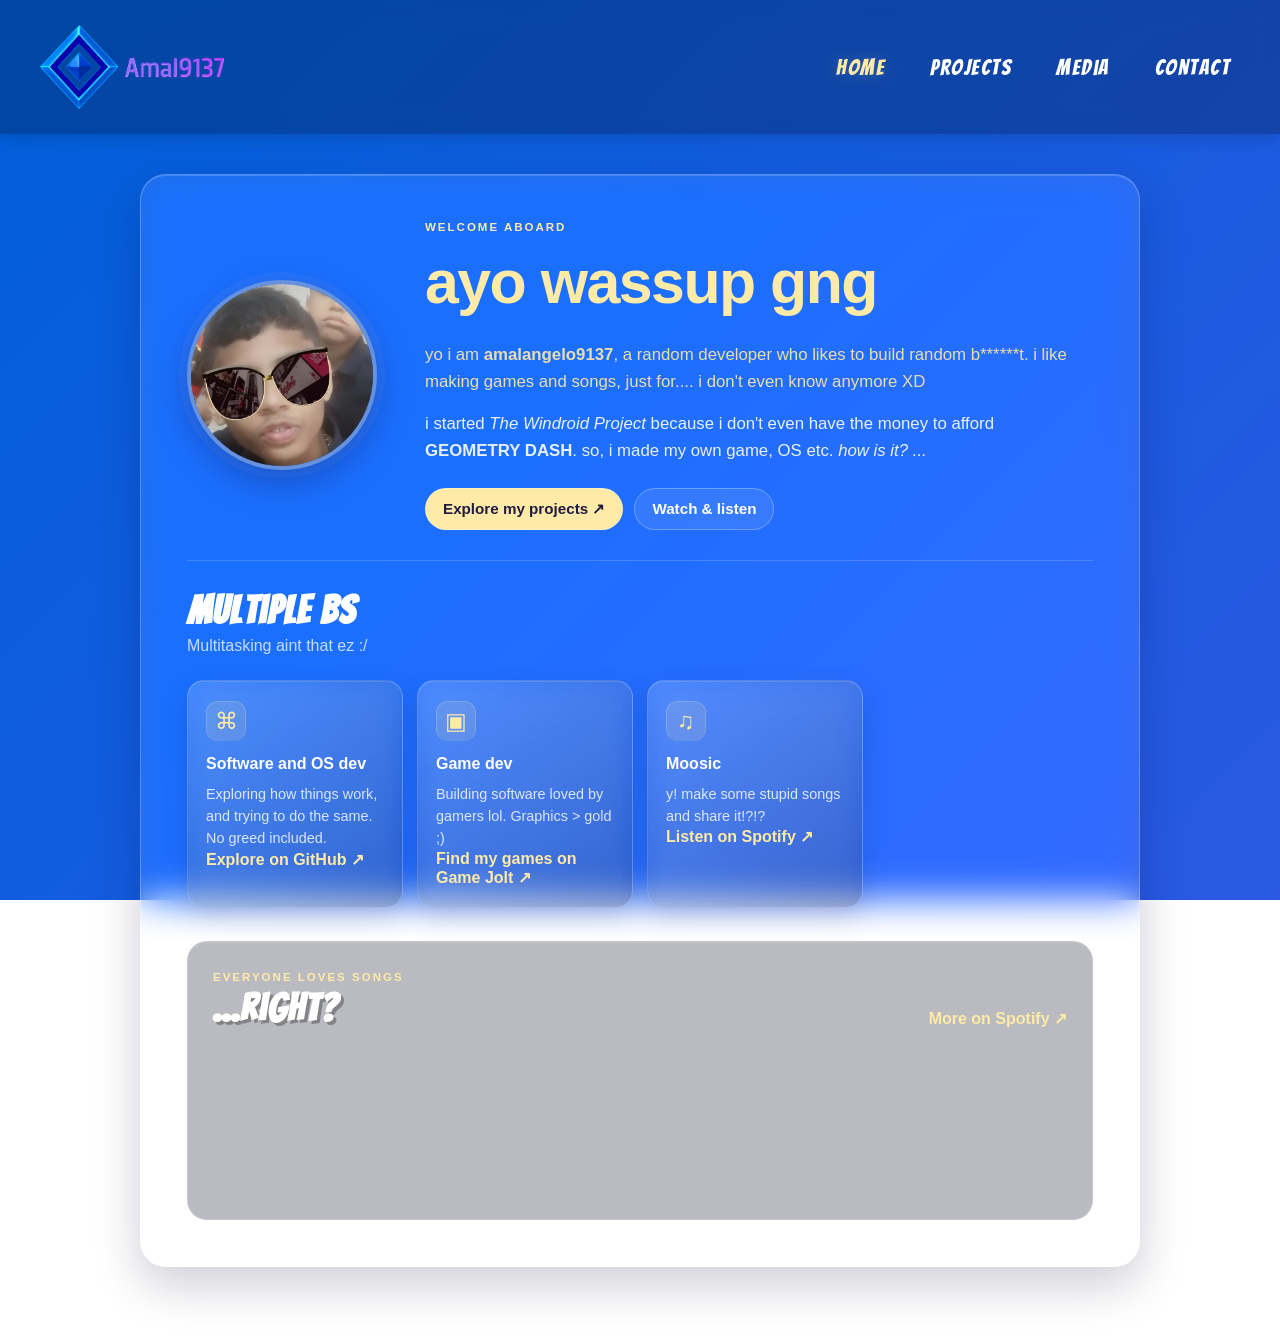
<file: index.html>
<!DOCTYPE html>
<html lang="en">
<head>
    <meta charset="UTF-8">
    <meta name="viewport" content="width=device-width, initial-scale=1.0">
    <title>Amal9137 The Multitasker</title>
    <meta name="description" content="Explore Amal9137's games, software, operating-system projects, simulations, music and creative experiments.">
    <meta name="author" content="Amal9137">
    <meta name="robots" content="index, follow">
    <link rel="canonical" href="https://amalangelo9137.github.io/">

    <meta property="og:type" content="website">
    <meta property="og:site_name" content="Amal9137">
    <meta property="og:title" content="Amal9137 | Game Developer & Creator">
    <meta property="og:description" content="Explore Amal9137's games, software, operating-system projects, simulations, music and creative experiments.">
    <meta property="og:url" content="https://amalangelo9137.github.io/">
    <meta property="og:image" content="https://amalangelo9137.github.io/images/logo.png">
    <meta name="twitter:card" content="summary_large_image">
    <meta name="theme-color" content="#171923">
    <script type="application/ld+json" id="page-structured-data">
    {
      "@context": "https://schema.org",
      "@type": "WebSite",
      "name": "Amal9137",
      "url": "https://amalangelo9137.github.io/",
      "description": "Games, software, operating-system projects, simulations and music by Amal9137.",
      "publisher": { "@type": "Person", "name": "Amal9137" }
    }
    </script>

    <link rel="icon" type="image/png" href="images/favicon.png">

    <link rel="preconnect" href="https://fonts.googleapis.com">
    <link rel="preconnect" href="https://fonts.gstatic.com" crossorigin>
    <link href="https://fonts.googleapis.com/css2?family=Bangers&display=swap" rel="stylesheet">

    <link id="main-theme" rel="stylesheet" href="style.css?v=20261115">
</head>
<body>

    <header class="toolbar">
        <a class="logo" href="index.html" data-view="home-view" aria-label="Amal9137 home">
            <img class="logo-image" src="images/logo.png" alt="">
        </a>

        <button class="hamburger" type="button" aria-label="Open navigation" aria-controls="primary-navigation" aria-expanded="false" onclick="toggleMenu()">
            <span></span>
            <span></span>
            <span></span>
        </button>

        <nav id="primary-navigation" aria-label="Primary navigation">
            <ul id="nav-links" class="nav-links">
                <li><button type="button" data-view="home-view" aria-current="page">Home</button></li>
                <li><button type="button" data-view="projects-view">Projects</button></li>
                <li><button type="button" data-view="media-view">Media</button></li>
                <li><button type="button" data-view="contact-view">Contact</button></li>
            </ul>
        </nav>    </header>

    <main id="main-content">
    <section id="home-view" class="view active" aria-label="Home" tabindex="-1">
        <div class="home-intro-panel glass-panel blur-light">
            <div class="about-container home-about-container">
                <div class="profile-img-wrapper">
                    <img src="images/pfp.jpg" alt="Profile portrait" class="profile-img" onerror="this.style.display='none'; document.getElementById('svg-profile-fallback-home').style.display='block';">
                    <svg id="svg-profile-fallback-home" style="display:none;" viewBox="0 0 200 200" aria-hidden="true">
                        <rect width="100%" height="100%" fill="#2ed573" opacity="0.15" />
                        <circle cx="100" cy="80" r="40" fill="#ffeaa7" />
                        <path d="M40,160 C40,120 70,110 100,110 C130,110 160,120 160,160 Z" fill="#ff7f50" />
                    </svg>
                </div>
                <div class="about-text home-about-text">
                    <span class="home-eyebrow">WELCOME ABOARD</span>
                    <h1><span>ayo wassup gng</span></h1>
                    <p class="lead-bio">yo i am <strong>amalangelo9137</strong>, a random developer who likes to build random b******t. i like making games and songs, just for.... i don't even know anymore XD</p>
                    <p>i started <i>The Windroid Project</i> because i don't even have the money to afford <b>GEOMETRY DASH</b>. so, i made my own game, OS etc. <i>how is it? ...</i></p>
                    <div class="home-quick-links">
                        <button type="button" data-view="projects-view">Explore my projects <span aria-hidden="true">↗</span></button>
                        <button class="secondary" type="button" data-view="media-view">Watch & listen</button>
                    </div>
                </div>
            </div>
            <section class="creator-aspects" aria-label="Things I create">
                <h3>Multiple BS</h3>
                <p class="contact-subtitle">Multitasking aint that ez :/</p>
                <div class="aspect-grid">
                    <a class="aspect-card aspect-link" style="text-decoration:none!important;color:inherit" href="https://github.com/amalangelo9137" target="_blank" rel="noopener noreferrer"><span class="aspect-symbol">⌘</span><h4>Software and OS dev</h4><p>Exploring how things work, and trying to do the same. No greed included.</p><span class="aspect-link-action">Explore on GitHub ↗</span></a>
                    <a class="aspect-card aspect-link" style="text-decoration:none!important;color:inherit" href="https://gamejolt.com/@amalangelo9137" target="_blank" rel="noopener noreferrer"><span class="aspect-symbol">▣</span><h4>Game dev</h4><p>Building software loved by gamers lol. Graphics > gold ;)</p><span class="aspect-link-action">Find my games on Game Jolt ↗</span></a>
                    <a class="aspect-card aspect-link" style="text-decoration:none!important;color:inherit" href="https://open.spotify.com/artist/64CsCiwgSoYf1HO6fRBJeM" target="_blank" rel="noopener noreferrer"><span class="aspect-symbol">♫</span><h4>Moosic</h4><p>y! make some stupid songs and share it!?!?</p><span class="aspect-link-action">Listen on Spotify ↗</span></a>
                </div>
            </section>
            <section class="home-spotify">
                <div class="home-spotify-heading">
                    <div><span class="media-kicker">EVERYONE LOVES SONGS</span><h2>...right?</h2></div>
                    <a href="https://open.spotify.com/artist/64CsCiwgSoYf1HO6fRBJeM" target="_blank" rel="noopener noreferrer">More on Spotify ↗</a>
                </div>
                <iframe title="Amal9137 on Spotify" src="https://open.spotify.com/embed/track/7jRztkNqmz4hzNQbn302cY?utm_source=generator&theme=0" width="100%" height="152" frameborder="0" allow="autoplay; clipboard-write; encrypted-media; fullscreen; picture-in-picture" loading="lazy"></iframe>
            </section>
        </div>
    </section>

    <section id="projects-view" class="view" aria-label="Projects" tabindex="-1">
        <div class="glass-panel blur-light projects-shell">
            <header class="projects-header">
                <span class="home-eyebrow">THE THINGS I'M BUILDING</span>
                <h1>My <span>Projects</span><i>.</i></h1>
                <p>You wanna see what I cooked? Click on the following. It's not a waste of time. I guarantee :)</p>
            </header>

            <section class="projects-section" aria-label="Featured projects">
                <div class="projects-section-heading">
                    <div><span class="media-kicker">FEATURED</span><h2>ts frying me, ongoing</h2></div>
                    <span id="projects-count" class="projects-count">0 projects</span>
                </div>

                <div id="projects-grid" class="grid-layout projects-grid" aria-live="polite"></div>
            </section>
        </div>
    </section>

    <section id="media-view" class="view" aria-label="Media" tabindex="-1">
        <div class="glass-panel blur-light">
            <h2>How my songs sound like</h2>
            <p class="subtitle-text">A dose of songs™</p>
            <section class="media-feature">
                <div class="media-heading"><span class="media-kicker">ON YOUTUBE</span><h3>Videos and visualizers</h3></div>
                <div class="media-grid">
                    <article class="media-card">
                        <div class="media-frame"><iframe src="https://www.youtube-nocookie.com/embed/-HWjx5LjlWY" title="Bionic Beaver III" loading="lazy" allow="accelerometer; autoplay; clipboard-write; encrypted-media; gyroscope; picture-in-picture; web-share" allowfullscreen></iframe></div>
                        <h4>Bionic Beaver III</h4><p>Official visualizer</p>
                    </article>
                    <article class="media-card">
                        <div class="media-frame"><iframe src="https://www.youtube-nocookie.com/embed/IQdWEEYdnag" title="Castor canadensis" loading="lazy" allow="accelerometer; autoplay; clipboard-write; encrypted-media; gyroscope; picture-in-picture; web-share" allowfullscreen></iframe></div>
                        <h4>Castor canadensis</h4><p>Official music video</p>
                    </article>
                </div>
                <p class="media-more"><a href="https://www.youtube.com/@amalangelo9137" target="_blank" rel="noopener noreferrer">Explore my OAC ↗</a></p>
            </section>
            <section class="media-feature">
                <div class="media-heading"><span class="media-kicker">ON SPOTIFY</span><h3>Listen better...?</h3></div>
                <div class="spotify-feature">
                    <iframe title="Castor canadensis on Spotify" src="https://open.spotify.com/embed/track/7jRztkNqmz4hzNQbn302cY?theme=0" width="100%" height="352" frameborder="0" allow="autoplay; clipboard-write; encrypted-media; fullscreen; picture-in-picture" loading="lazy"></iframe>
                    <div class="spotify-copy"><h4>Amal9137</h4><p>Original tracks and releases. Find more on the artist profile.</p><a href="https://open.spotify.com/artist/64CsCiwgSoYf1HO6fRBJeM" target="_blank" rel="noopener noreferrer">Open Spotify profile ↗</a></div>
                </div>
            </section>
        </div>
    </section>

    <section id="contact-view" class="view" aria-label="Contact" tabindex="-1">
        <section class="contact-page glass-panel blur-light">
            <header class="contact-page-header">
                <span class="home-eyebrow">U WANNA ASK SMTH?</span>
                <h1>Here ya go :D<span>.</span></h1>
                <p>Got a question about a project, want to collaborate, or just want to say hi? These are the places you can find me.</p>
            </header>
            <div class="contact-page-grid">
                <a class="contact-page-card contact-primary" href="https://instagram.com/amalangelo9137" target="_blank" rel="noopener noreferrer">
                    <span class="contact-card-kicker">DIRECT MESSAGES</span><span class="contact-page-icon">◎</span>
                    <h2>Instagram</h2><p>Probably the simplest place to send me a DM, unless I get verified ig</p><span class="contact-card-action">DM on Instagram ↗</span>
                </a>
                <a class="contact-page-card" href="https://discord.gg/GzhdfRa2BJ" target="_blank" rel="noopener noreferrer">
                    <span class="contact-card-kicker">COMMUNITY</span><span class="contact-page-icon">◈</span>
                    <h2>Discord</h2><p>Join the community server and reach out there :D</p><span class="contact-card-action">Join Discord community ↗</span>
                </a>
            </div>
            <div class="contact-alternative">
                <span class="contact-card-kicker">ALTERNATE CONTACT (OFFICIAL)</span>
                <a href="mailto:amalangelo9137@outlook.com">Email me at amalangelo9137@outlook.com ↗</a>
            </div>
        </section>
    </section>

    <section id="windroid-view" class="view" aria-label="Windroid" tabindex="-1">
        <div class="glass-panel blur-heavy">
            <button class="back-btn" type="button" data-view="projects-view">⬅ Back to Projects</button>
            <h2>The Windroid Project</h2>
            <p class="subtitle-text">Welcome to the Windroid eXPerience! Select a sub-project here.</p>
            <div id="windroid-subprojects-grid" class="grid-layout" aria-live="polite"></div>
        </div>
    </section>

    <section id="part-view" class="view" aria-label="Project part" tabindex="-1">
        <div class="glass-panel blur-light part-page-shell">
            <button class="back-btn" type="button" data-view="windroid-view">⬅ Back to The Windroid Project</button>
            <header class="part-page-header">
                <h1 id="part-title">Project part</h1>
                <p id="part-subtitle" class="subtitle-text"></p>
            </header>
            <div id="part-content" class="part-content"></div>
            <div id="part-actions" class="part-actions"></div>
        </div>
    </section>
    </main>

        <div id="project-overlay" class="overlay-modal" role="presentation" aria-hidden="true" inert onclick="closeOverlayOnOutsideClick(event)">
            <div class="overlay-panel blur-heavy" role="dialog" aria-modal="true" aria-labelledby="overlay-title" aria-describedby="overlay-desc" tabindex="-1">
                <button class="overlay-close-btn" type="button" aria-label="Close project details" onclick="closeOverlay()">✕</button>
                <div class="overlay-header">
                    <h2 id="overlay-title" tabindex="-1">Project Name</h2>
                    <p id="overlay-subtitle" class="overlay-subtitle"></p>
                </div>
                <div class="overlay-body">
                    <p id="overlay-desc"></p>
                    <div class="overlay-subprojects-section">
                        <h3 id="overlay-items-heading">Parts</h3>
                        <div id="overlay-parts-grid" class="overlay-grid"></div>
                    </div>
                </div>
            </div>
        </div>


    <script src="data.js?v=20261115"></script>
    <script src="script.js?v=20261115"></script>

</body>
</html>
</file>
<file: style.css>
/* Reset default browser styles */
* {
    margin: 0;
    padding: 0;
    box-sizing: border-box;
}

/* Global modal state constraint */
body.modal-open {
    overflow: hidden !important;
}

/* Live Color-Shifting Gradient Background */
body {
    background: linear-gradient(135deg, #005FDB, #A946FC);
    background-size: 400% 400%;
    animation: gradientBG 18s ease infinite;
    /* Fix the background so it doesn't move when scrolling */
    background-attachment: fixed;
    min-height: 100vh;
    color: #ffffff;
    display: flex;
    flex-direction: column;
    font-family: 'Segoe UI', Tahoma, Geneva, Verdana, sans-serif;
    overflow-x: hidden;
}

/* Smooth background shift animation */
@keyframes gradientBG {
    0% {
        background-position: 0% 50%;
    }

    50% {
        background-position: 100% 50%;
    }

    100% {
        background-position: 0% 50%;
    }
}

/* Toolbar / Navigation Bar */
.toolbar {
    background-color: rgba(0, 0, 0, 0.25);
    backdrop-filter: blur(12px);
    -webkit-backdrop-filter: blur(12px);
    display: flex;
    justify-content: space-between;
    align-items: center;
    padding: 15px 40px;
    box-shadow: 0 4px 15px rgba(0, 0, 0, 0.15);
    position: sticky;
    top: 0;
    z-index: 100;
}

/* Logo System - Prevents Animation Clipping */
.logo {
    cursor: pointer;
    display: flex;
    align-items: center;
    transition: transform 0.2s cubic-bezier(0.175, 0.885, 0.32, 1.275);
    overflow: visible;
}

    .logo:hover {
        transform: scale(1.08);
    }

    .logo img {
        display: block;
        object-fit: contain;
    }

#logo-text {
    font-family: 'Bangers', cursive;
    font-size: 28px;
    letter-spacing: 2px;
    text-shadow: 2px 2px 0px rgba(0, 0, 0, 0.2);
}

/* Clean Desktop Link Elements (No Weird Box Shapes) */
.nav-links {
    display: flex;
    list-style: none;
    gap: 25px;
}

    .nav-links button {
        background: none !important;
        border: none !important;
        box-shadow: none !important;
        backdrop-filter: none !important;
        -webkit-backdrop-filter: none !important;
        font-family: 'Bangers', cursive;
        color: #ffffff;
        font-size: 22px;
        letter-spacing: 1.5px;
        cursor: pointer;
        padding: 5px 10px;
        transition: color 0.2s ease, transform 0.2s ease;
    }

        .nav-links button:hover {
            color: #ffeaa7;
            transform: translateY(-2px);
        }

/* View Management (Hides sections not currently active) */
.view {
    display: none;
    flex: 1;
    flex-direction: column;
    align-items: center;
    padding: 40px 20px;
    animation: fadeIn 0.4s ease-out;
}

    .view.active {
        display: flex;
    }

@keyframes fadeIn {
    from {
        opacity: 0;
        transform: translateY(15px);
    }

    to {
        opacity: 1;
        transform: translateY(0);
    }
}

/* Home Content */
.home-content {
    display: flex;
    flex-direction: column;
    align-items: center;
    justify-content: center;
    flex: 1;
    max-width: 800px;
    margin: 0 auto;
    text-align: center;
    padding: 20px;
}

/* WebP Animation Container */
.home-video-wrapper {
    width: 100%;
    max-width: 600px;
    height: auto;
    margin-bottom: 20px;
    display: flex;
    justify-content: center;
    align-items: center;
}

.home-video {
    width: 100%;
    height: auto;
    max-height: 380px;
    display: block;
    outline: none;
}

/* Style for fallback animated Hello World text */
.home-fallback-h1 {
    font-family: 'Bangers', cursive;
    font-size: 5.5rem;
    letter-spacing: 4px;
    margin-bottom: 20px;
    text-shadow: 4px 4px 0px rgba(0, 0, 0, 0.25);
    line-height: 1;
    animation: bounceIn 1.2s cubic-bezier(0.175, 0.885, 0.32, 1.275);
}

@keyframes bounceIn {
    0% {
        transform: scale(0.3);
        opacity: 0;
    }

    50% {
        transform: scale(1.05);
        opacity: 0.8;
    }

    70% {
        transform: scale(0.9);
        opacity: 0.9;
    }

    100% {
        transform: scale(1);
        opacity: 1;
    }
}

.home-content p {
    font-size: 1.4rem;
    opacity: 0.95;
    line-height: 1.7;
    background: rgba(0, 0, 0, 0.2);
    padding: 25px;
    border-radius: 16px;
    border: 1px solid rgba(255, 255, 255, 0.1);
    backdrop-filter: blur(10px);
    box-shadow: 0 10px 30px rgba(0, 0, 0, 0.1);
}

/* Glassmorphism Containers for the Blurred effect */
.glass-panel {
    width: 100%;
    max-width: 1000px;
    background: rgba(255, 255, 255, 0.1);
    border: 1px solid rgba(255, 255, 255, 0.25);
    border-radius: 24px;
    padding: 40px;
    box-shadow: 0 12px 40px rgba(0, 0, 0, 0.2);
    margin-bottom: 40px;
}

.blur-light {
    backdrop-filter: blur(8px);
    -webkit-backdrop-filter: blur(8px);
}

.blur-heavy {
    backdrop-filter: blur(30px);
    -webkit-backdrop-filter: blur(30px);
    background: rgba(0, 0, 0, 0.35);
    border: 1px solid rgba(255, 255, 255, 0.15);
}

.glass-panel h2 {
    font-family: 'Bangers', cursive;
    font-size: 3.8rem;
    letter-spacing: 2px;
    margin-bottom: 5px;
    text-shadow: 3px 3px 0px rgba(0, 0, 0, 0.3);
}

.subtitle-text {
    margin-bottom: 30px;
    font-size: 1.1rem;
    border-bottom: 2px dashed rgba(255, 255, 255, 0.15);
    padding-bottom: 15px;
    opacity: 0.85;
}

/* Grid Layout Group Type Beat */
.grid-layout {
    display: grid;
    grid-template-columns: repeat(auto-fill, minmax(280px, 1fr));
    gap: 25px;
    width: 100%;
}

/* Project Cards */
.card {
    background: rgba(0, 0, 0, 0.3);
    padding: 0;
    border-radius: 16px;
    border: 1px solid rgba(255, 255, 255, 0.1);
    cursor: pointer;
    transition: all 0.3s cubic-bezier(0.25, 0.8, 0.25, 1);
    display: flex;
    flex-direction: column;
    overflow: hidden;
    box-shadow: 0 4px 10px rgba(0, 0, 0, 0.15);
}

    .card:hover {
        background: rgba(0, 0, 0, 0.5);
        transform: translateY(-8px);
        border-color: rgba(255, 255, 255, 0.35);
        box-shadow: 0 12px 25px rgba(0, 0, 0, 0.3);
    }

/* Thumbnail Container */
.card-thumbnail {
    width: 100%;
    height: 160px;
    position: relative;
    background: rgba(0, 0, 0, 0.4);
    display: flex;
    align-items: center;
    justify-content: center;
    overflow: hidden;
    border-bottom: 1px solid rgba(255, 255, 255, 0.1);
}

    .card-thumbnail img {
        width: 100%;
        height: 100%;
        object-fit: cover;
        transition: transform 0.3s ease;
    }

.card:hover .card-thumbnail img {
    transform: scale(1.08);
}

/* Embedded Dynamic SVG Styling for missing images */
.card-thumbnail svg {
    width: 100%;
    height: 100%;
    display: block;
}

/* Card Text Padding */
.card-body {
    padding: 20px;
    flex-grow: 1;
    display: flex;
    flex-direction: column;
    justify-content: space-between;
}

.card h3 {
    font-family: 'Bangers', cursive;
    font-size: 2rem;
    color: #ffeaa7;
    letter-spacing: 1px;
    margin-bottom: 10px;
    text-shadow: 1px 1px 2px rgba(0, 0, 0, 0.4);
}

.card p {
    font-size: 1rem;
    line-height: 1.5;
    opacity: 0.9;
}

/* Back Button */
.back-btn {
    background: rgba(255, 255, 255, 0.15);
    border: 1px solid rgba(255, 255, 255, 0.35);
    color: white;
    padding: 10px 20px;
    border-radius: 10px;
    font-weight: bold;
    font-size: 0.95rem;
    cursor: pointer;
    margin-bottom: 25px;
    transition: all 0.2s ease;
    font-family: 'Segoe UI', Tahoma, Geneva, Verdana, sans-serif;
    display: inline-flex;
    align-items: center;
    gap: 8px;
    align-self: flex-start;
}

    .back-btn:hover {
        background: rgba(255, 255, 255, 0.3);
        border-color: rgba(255, 255, 255, 0.6);
        transform: translateX(-3px);
    }

/* Modal Overlay Styling */
.overlay-modal {
    position: fixed;
    top: 0;
    left: 0;
    width: 100%;
    height: 100%;
    z-index: 200;
    display: flex;
    justify-content: center;
    align-items: center;
    padding: 20px;
    background-color: rgba(0, 0, 0, 0.4);
    opacity: 0;
    pointer-events: none;
    transition: opacity 0.35s ease-out;
}

    .overlay-modal.active {
        opacity: 1;
        pointer-events: auto;
    }

.overlay-panel {
    width: 100%;
    max-width: 800px;
    max-height: 90vh;
    border-radius: 24px;
    padding: 35px;
    background: rgba(255, 255, 255, 0.1);
    border: 1px solid rgba(255, 255, 255, 0.25);
    box-shadow: 0 20px 50px rgba(0, 0, 0, 0.4);
    position: relative;
    display: flex;
    flex-direction: column;
    transform: scale(0.9) translateY(30px);
    transition: transform 0.35s cubic-bezier(0.25, 0.8, 0.25, 1);
    overflow-y: auto;
}

.overlay-modal.active .overlay-panel {
    transform: scale(1) translateY(0);
}

.overlay-close-btn {
    position: absolute;
    top: 25px;
    right: 25px;
    background: rgba(255, 255, 255, 0.15);
    border: 1px solid rgba(255, 255, 255, 0.3);
    color: white;
    font-size: 1.2rem;
    width: 40px;
    height: 40px;
    border-radius: 50%;
    cursor: pointer;
    display: flex;
    align-items: center;
    justify-content: center;
    transition: all 0.2s ease;
}

    .overlay-close-btn:hover {
        background: rgba(255, 255, 255, 0.3);
        transform: rotate(90deg);
    }

.overlay-header {
    margin-right: 50px;
    margin-bottom: 25px;
}

    .overlay-header h2 {
        font-family: 'Bangers', cursive;
        font-size: 3.2rem;
        color: #ffffff;
        letter-spacing: 2px;
        line-height: 1;
        text-shadow: 2px 2px 0px rgba(0, 0, 0, 0.3);
    }

.overlay-subtitle {
    font-size: 1.2rem;
    color: #ffeaa7;
    opacity: 0.95;
    margin-top: 5px;
    font-weight: 500;
}

.overlay-body {
    font-size: 1.1rem;
    line-height: 1.6;
    color: #ffffff;
}

#overlay-desc {
    background: rgba(0, 0, 0, 0.2);
    padding: 20px;
    border-radius: 14px;
    border: 1px solid rgba(255, 255, 255, 0.08);
    margin-bottom: 30px;
    opacity: 0.95;
}

.overlay-subprojects-section h3 {
    font-family: 'Bangers', cursive;
    font-size: 2.2rem;
    letter-spacing: 1px;
    margin-bottom: 15px;
    color: #ffffff;
    text-shadow: 1px 1px 2px rgba(0, 0, 0, 0.2);
}

.overlay-grid {
    display: grid;
    grid-template-columns: 1fr;
    gap: 15px;
}

@media (min-width: 650px) {
    .overlay-grid {
        grid-template-columns: 1fr 1fr;
    }
}

.overlay-sub-card {
    background: rgba(255, 255, 255, 0.08);
    border: 1px solid rgba(255, 255, 255, 0.12);
    border-radius: 14px;
    padding: 18px;
    transition: transform 0.2s, background-color 0.2s;
}

    .overlay-sub-card:hover {
        background: rgba(255, 255, 255, 0.15);
        transform: translateY(-3px);
    }

    .overlay-sub-card h4 {
        font-size: 1.15rem;
        color: #ffeaa7;
        margin-bottom: 8px;
        font-weight: 600;
    }

    .overlay-sub-card p {
        font-size: 0.95rem;
        opacity: 0.9;
        line-height: 1.4;
    }

/* About Section Profile Layout */
.about-container {
    display: flex;
    flex-direction: row;
    gap: 40px;
    align-items: flex-start;
    margin-top: 25px;
    margin-bottom: 40px;
    width: 100%;
}

.profile-img-wrapper {
    flex: 0 0 180px;
    width: 180px;
    height: 180px;
    border-radius: 50%;
    overflow: hidden;
    border: 4px solid rgba(255, 255, 255, 0.2);
    box-shadow: 0 8px 25px rgba(0, 0, 0, 0.25);
    background: rgba(0, 0, 0, 0.2);
    display: flex;
    align-items: center;
    justify-content: center;
}

.profile-img {
    width: 100%;
    height: 100%;
    object-fit: cover;
}

#svg-profile-fallback {
    width: 100%;
    height: 100%;
}

.about-text {
    flex: 1;
    display: flex;
    flex-direction: column;
    gap: 15px;
}

.lead-bio {
    font-size: 1.25rem;
    line-height: 1.6;
    color: #ffeaa7;
}

.about-text p {
    font-size: 1.05rem;
    line-height: 1.6;
    opacity: 0.9;
}

/* Contacts & Social Grid */
.contact-section {
    border-top: 1px solid rgba(255, 255, 255, 0.15);
    padding-top: 30px;
    width: 100%;
}

    .contact-section h3 {
        font-family: 'Bangers', cursive;
        font-size: 2.6rem;
        letter-spacing: 1.5px;
        margin-bottom: 5px;
    }

.contact-subtitle {
    font-size: 1rem;
    opacity: 0.75;
    margin-bottom: 25px;
}

.contact-grid {
    display: grid;
    grid-template-columns: repeat(auto-fit, minmax(240px, 1fr));
    gap: 20px;
    width: 100%;
}

.contact-card {
    display: flex;
    align-items: center;
    gap: 20px;
    background: rgba(0, 0, 0, 0.25);
    border: 1px solid rgba(255, 255, 255, 0.1);
    padding: 20px;
    border-radius: 16px;
    text-decoration: none;
    color: #ffffff;
    transition: all 0.25s cubic-bezier(0.25, 0.8, 0.25, 1);
}

    .contact-card:hover {
        transform: translateY(-4px);
        background: rgba(0, 0, 0, 0.45);
        border-color: rgba(255, 255, 255, 0.3);
        box-shadow: 0 8px 20px rgba(0, 0, 0, 0.25);
    }

.contact-icon-wrapper {
    color: #ffeaa7;
    display: flex;
    align-items: center;
    justify-content: center;
    flex-shrink: 0;
}

.contact-info h4 {
    font-size: 1.15rem;
    color: #ffffff;
    margin-bottom: 4px;
    font-weight: 600;
}

.contact-info p {
    font-size: 0.9rem;
    opacity: 0.8;
    line-height: 1.4;
}

/* ====================================
   MOBILE RESPONSIVENESS & SLIDING ICON
   ==================================== */

.hamburger {
    display: none;
    flex-direction: column;
    gap: 6px;
    cursor: pointer;
    background: none !important;
    border: none !important;
    z-index: 101;
    padding: 5px;
    position: fixed;
    top: 36px;
    right: 20px;
    transition: right 0.4s cubic-bezier(0.4, 0, 0.2, 1);
}

    .hamburger span {
        width: 32px;
        height: 3px;
        background-color: #ffffff;
        border-radius: 3px;
        transition: all 0.3s ease;
        box-shadow: 0 2px 5px rgba(0,0,0,0.2);
    }

    /* Moves the fixed hamburger with the sliding menu panel */
    .hamburger.toggle {
        right: 270px;
    }

        .hamburger.toggle span:nth-child(1) {
            transform: translateY(9px) rotate(45deg);
        }

        .hamburger.toggle span:nth-child(2) {
            opacity: 0;
        }

        .hamburger.toggle span:nth-child(3) {
            transform: translateY(-9px) rotate(-45deg);
        }

@media (max-width: 768px) {
    .toolbar {
        padding: 15px 20px;
    }

    .hamburger {
        display: flex;
    }

    /* Side Navigation Drawer */
    .nav-links {
        position: fixed;
        top: 0;
        right: -100%;
        height: 100vh;
        width: 250px;
        background-color: rgba(15, 15, 15, 0.96);
        backdrop-filter: blur(20px);
        -webkit-backdrop-filter: blur(20px);
        flex-direction: column;
        justify-content: center;
        align-items: center;
        gap: 20px;
        transition: right 0.4s cubic-bezier(0.4, 0, 0.2, 1);
        box-shadow: -10px 0 30px rgba(0,0,0,0.5);
        z-index: 100;
        padding: 40px;
    }

        .nav-links.nav-active {
            right: 0;
        }

        .nav-links button {
            width: 100%;
            text-align: center;
            padding: 12px;
            font-size: 1.3rem;
        }

    .about-container {
        flex-direction: column;
        align-items: center;
        text-align: center;
    }

    .grid-layout {
        grid-template-columns: 1fr;
    }
}

/* ====================================
   MOBILE RESPONSIVENESS & REPAIRS
   ==================================== */

/* Global protection against random horizontal scrolling sizing leaks */
html, body {
    max-width: 100vw;
    overflow-x: hidden;
}

/* Adjust the main views to have less aggressive paddings on small screens */
@media (max-width: 768px) {
    .toolbar {
        padding: 10px 20px; /* Bring bar margins inward */
        flex-direction: row;
        flex-wrap: wrap;
        justify-content: space-between;
    }

    /* Wrap the menu buttons elegantly if screen space disappears */
    .nav-links {
        gap: 12px;
    }

        .nav-links button {
            font-size: 18px; /* Slightly scale down font to prevent dropping to 2 lines */
        }

    .view {
        padding: 20px 15px; /* Stop padding from forcing text to overflow screen edges */
    }

    /* Shrink the giant homepage fallback text so it doesn't break boundaries */
    .home-fallback-h1 {
        font-size: 3.2rem;
    }

    .home-content p {
        font-size: 1.1rem;
        padding: 15px;
    }

    .glass-panel {
        padding: 20px; /* Reduce massive desktop inner padding container margins */
        border-radius: 16px;
    }

        .glass-panel h2 {
            font-size: 2.5rem; /* Stop massive titles from splitting awkwardly */
        }

    /* Adjust About section layout for mobile stacked layout */
    .about-container {
        display: flex;
        flex-direction: column;
        align-items: center;
        gap: 20px;
    }

    .about-text {
        text-align: center;
    }

    /* Adjust Contact links layout for mobile */
    .contact-grid {
        grid-template-columns: 1fr !important; /* Stack them up straight */
        gap: 15px;
    }
}

/* Specific Overlay Panel System Repair Suite */
@media (max-width: 600px) {
    .overlay-panel {
        padding: 20px; /* Free up space inside the modal view window */
        width: 100%;
        max-height: 85vh; /* Keep it bounded inside viewable territory */
        border-radius: 16px;
    }

    .overlay-close-btn {
        top: 15px;
        right: 15px;
        width: 35px;
        height: 35px;
        font-size: 1rem;
    }

    .overlay-header {
        margin-right: 40px; /* Ensure title text doesn't flow underneath the X button */
        margin-bottom: 15px;
    }

        .overlay-header h2 {
            font-size: 2.2rem; /* Reduce enormous headers */
            word-wrap: break-word;
        }

    .overlay-subtitle {
        font-size: 1rem;
    }

    .overlay-body {
        font-size: 0.95rem;
    }

    #overlay-desc {
        padding: 12px;
        margin-bottom: 20px;
    }

    .overlay-subprojects-section h3 {
        font-size: 1.6rem;
    }

    .overlay-grid {
        grid-template-columns: 1fr !important; /* Forces modules into 1 clean vertical column layout */
        gap: 10px;
    }

    .overlay-sub-card {
        padding: 12px;
    }
}

/* =========================================
   CREATOR PORTFOLIO EXTENSIONS
   Shared stylesheet for the main site and Windroid theme.
   ========================================= */

.creator-aspects {
    border-top: 1px solid rgba(255,255,255,.16);
    padding-top: 28px;
    margin: 8px 0 34px;
}
.creator-aspects > h3,
.media-heading h3 {
    font-family: 'Bangers', cursive;
    font-size: clamp(1.8rem, 4vw, 2.45rem);
    letter-spacing: 1.2px;
    margin-bottom: 6px;
    color: #fff;
}
.aspect-grid {
    display: grid;
    grid-template-columns: repeat(4, minmax(0, 1fr));
    gap: 14px;
    margin-top: 18px;
}
.aspect-card {
    min-width: 0;
    padding: 20px 18px;
    border-radius: 17px;
    background: linear-gradient(145deg, rgba(255,255,255,.13), rgba(15,15,35,.22));
    border: 1px solid rgba(255,255,255,.19);
    box-shadow: 0 10px 28px rgba(12,10,40,.13), inset 0 1px 0 rgba(255,255,255,.12);
    backdrop-filter: blur(14px);
    -webkit-backdrop-filter: blur(14px);
    transition: transform .22s ease, background .22s ease, border-color .22s ease;
}
.aspect-card:hover {
    transform: translateY(-5px);
    background: linear-gradient(145deg, rgba(255,255,255,.2), rgba(15,15,35,.28));
    border-color: rgba(255,255,255,.34);
}
.aspect-symbol {
    display: inline-flex;
    width: 40px;
    height: 40px;
    align-items: center;
    justify-content: center;
    border-radius: 12px;
    margin-bottom: 13px;
    color: #ffeaa7;
    background: rgba(255,234,167,.12);
    border: 1px solid rgba(255,234,167,.2);
    font-size: 1.45rem;
}
.aspect-card h4 {
    color: #fff;
    font-size: 1rem;
    line-height: 1.3;
    margin-bottom: 8px;
}
.aspect-card p {
    color: rgba(255,255,255,.82);
    font-size: .9rem;
    line-height: 1.55;
}
.media-feature {
    margin-top: 28px;
    padding: clamp(18px, 3vw, 28px);
    border-radius: 22px;
    background: rgba(10,12,35,.22);
    border: 1px solid rgba(255,255,255,.16);
    box-shadow: 0 14px 34px rgba(10,8,35,.12), inset 0 1px 0 rgba(255,255,255,.1);
    backdrop-filter: blur(16px);
    -webkit-backdrop-filter: blur(16px);
}
.media-kicker {
    display: inline-block;
    color: #ffeaa7;
    font-size: .72rem;
    font-weight: 800;
    letter-spacing: 2px;
    margin-bottom: 5px;
}
.media-grid {
    display: grid;
    grid-template-columns: repeat(2, minmax(0, 1fr));
    gap: 20px;
    margin-top: 18px;
}
.media-card {
    min-width: 0;
    padding: 12px;
    border-radius: 17px;
    background: rgba(255,255,255,.09);
    border: 1px solid rgba(255,255,255,.15);
    transition: transform .2s ease, background .2s ease;
}
.media-card:hover {
    transform: translateY(-3px);
    background: rgba(255,255,255,.13);
}
.media-frame {
    position: relative;
    overflow: hidden;
    aspect-ratio: 16 / 9;
    border-radius: 11px;
    background: rgba(0,0,0,.35);
}
.media-frame iframe {
    position: absolute;
    inset: 0;
    width: 100%;
    height: 100%;
    border: 0;
}
.media-card h4 {
    margin: 13px 4px 3px;
    color: #fff;
    font-size: 1.12rem;
}
.media-card p {
    margin: 0 4px 5px;
    color: rgba(255,255,255,.72);
    font-size: .9rem;
}
.media-more {
    margin: 18px 2px 0;
}
.media-more a,
.spotify-copy a {
    color: #ffeaa7;
    font-weight: 700;
    text-decoration: none;
}
.media-more a:hover,
.spotify-copy a:hover {
    text-decoration: underline;
    text-underline-offset: 4px;
}
.spotify-feature {
    display: grid;
    grid-template-columns: minmax(0, 1.35fr) minmax(190px, .65fr);
    align-items: center;
    gap: 22px;
    margin-top: 16px;
}
.spotify-feature iframe {
    display: block;
    width: 100%;
    max-width: 100%;
    border: 0;
    border-radius: 13px;
    background: rgba(0,0,0,.2);
}
.spotify-copy {
    padding: 8px 4px;
}
.spotify-copy h4 {
    color: #fff;
    font-size: 1.35rem;
    margin-bottom: 7px;
}
.spotify-copy p {
    color: rgba(255,255,255,.82);
    line-height: 1.55;
    margin-bottom: 14px;
}

/* Slightly richer glass without changing the original animated gradient. */
.glass-panel {
    background: rgba(255,255,255,.105);
    border: 1px solid rgba(255,255,255,.23);
    box-shadow: 0 18px 48px rgba(12,8,45,.2), inset 0 1px 0 rgba(255,255,255,.16);
    backdrop-filter: blur(18px) saturate(125%);
    -webkit-backdrop-filter: blur(18px) saturate(125%);
}
.card,
.contact-card {
    backdrop-filter: blur(10px);
    -webkit-backdrop-filter: blur(10px);
}
.nav-links button:focus-visible,
.hamburger:focus-visible,
.card:focus-visible,
.contact-card:focus-visible,
.media-more a:focus-visible,
.spotify-copy a:focus-visible {
    outline: 3px solid #ffeaa7;
    outline-offset: 4px;
}
@media (max-width: 900px) {
    .aspect-grid { grid-template-columns: repeat(2, minmax(0, 1fr)); }
}
@media (max-width: 650px) {
    .media-grid { grid-template-columns: 1fr; }
    .spotify-feature { grid-template-columns: 1fr; }
    .spotify-feature iframe { height: 352px; }
}
@media (max-width: 480px) {
    .aspect-grid { grid-template-columns: 1fr; }
    .aspect-card { padding: 17px; }
    .media-feature { padding: 15px; border-radius: 17px; }
}
@media (prefers-reduced-motion: reduce) {
    .aspect-card,
    .media-card { transition: none; }
    .aspect-card:hover,
    .media-card:hover { transform: none; }
}


/* Home refresh: creator introduction and music take centre stage. */
.home-intro-panel{width:min(1120px,100%);margin:0 auto 36px;padding:clamp(22px,4vw,46px);border-radius:26px}
.home-about-container{margin:0 0 30px;align-items:center;gap:clamp(24px,4vw,48px)}
.home-about-container .profile-img-wrapper{flex-basis:190px;width:190px;height:190px;border-color:rgba(255,255,255,.34);box-shadow:0 12px 36px rgba(15,8,55,.3),0 0 0 8px rgba(255,255,255,.045)}
.home-eyebrow{color:#ffeaa7;font-size:.72rem;font-weight:800;letter-spacing:2px}
.home-about-text h1{margin:3px 0 8px;font-size:clamp(2.2rem,5vw,3.8rem);line-height:1.04;letter-spacing:-1.5px}
.home-about-text h1 span{color:#ffeaa7}
.home-about-text .lead-bio{margin-top:5px}
.home-quick-links{display:flex;flex-wrap:wrap;gap:11px;margin-top:8px}
.home-quick-links button{border:1px solid rgba(255,255,255,.28);border-radius:999px;padding:11px 17px;color:#201b42;background:#ffeaa7;font:700 .95rem 'Segoe UI',sans-serif;cursor:pointer;transition:transform .2s ease,filter .2s ease}
.home-quick-links button:hover{transform:translateY(-2px);filter:brightness(1.06)}
.home-quick-links button.secondary{color:#fff;background:rgba(255,255,255,.09)}
.home-spotify{margin-top:30px;padding:clamp(17px,3vw,25px);border-radius:20px;background:rgba(9,11,34,.28);border:1px solid rgba(255,255,255,.17);box-shadow:inset 0 1px 0 rgba(255,255,255,.1)}
.home-spotify-heading{display:flex;align-items:end;justify-content:space-between;gap:16px;margin-bottom:14px}
.home-spotify-heading h2{font-family:'Bangers',cursive;font-size:clamp(1.7rem,3.5vw,2.35rem);letter-spacing:1px;margin:0}
.home-spotify-heading a{flex-shrink:0;color:#ffeaa7;font-weight:700;text-decoration:none}
.home-spotify iframe{display:block;width:100%;border:0;border-radius:13px}
.contact-menu{position:relative;list-style:none}
.contact-menu details{position:relative}
.contact-menu summary{list-style:none;cursor:pointer;color:#fff;font:inherit;padding:10px 14px;border-radius:999px;user-select:none}
.contact-menu summary::-webkit-details-marker{display:none}
.contact-menu summary:after{content:"⌄";margin-left:8px;color:#ffeaa7}
.contact-menu details[open] summary,.contact-menu summary:hover{background:rgba(255,255,255,.13)}
.contact-menu-panel{position:absolute;z-index:150;top:calc(100% + 12px);right:0;width:220px;padding:9px;border-radius:16px;background:rgba(18,16,48,.94);border:1px solid rgba(255,255,255,.2);box-shadow:0 18px 45px rgba(0,0,0,.3);backdrop-filter:blur(22px);-webkit-backdrop-filter:blur(22px)}
.contact-menu-link{display:flex;justify-content:space-between;align-items:center;gap:12px;padding:11px 12px;border-radius:10px;color:#fff;text-decoration:none;font-size:.95rem;transition:background .18s ease}
.contact-menu-link span{color:#ffeaa7}
.contact-menu-link:hover{background:rgba(255,255,255,.13)}
.contact-menu summary:focus-visible,.contact-menu-link:focus-visible,.home-quick-links button:focus-visible,.home-spotify-heading a:focus-visible{outline:3px solid #ffeaa7;outline-offset:3px}
@media(max-width:768px){
 .home-intro-panel{padding:22px 17px}
 .home-about-container{gap:22px}
 .home-about-text{text-align:center}
 .home-quick-links{justify-content:center}
 .home-spotify-heading{align-items:flex-start;flex-direction:column}
 .contact-menu{width:100%;text-align:center}
 .contact-menu summary{display:inline-block;min-width:120px}
 .contact-menu-panel{position:static;width:min(100%,300px);margin:8px auto 0;text-align:left}
}
@media(prefers-reduced-motion:reduce){.home-quick-links button{transition:none}}


/* Dedicated contact page */
.contact-page{width:min(1050px,100%);margin:0 auto 38px;padding:clamp(24px,4vw,46px);border-radius:26px}
.contact-page-header{max-width:690px;margin:0 auto 30px;text-align:center}
.contact-page-header h1{font-size:clamp(2.5rem,6vw,4rem);line-height:1.05;margin:8px 0 12px;letter-spacing:-1.5px}
.contact-page-header h1 span{color:#ffeaa7}
.contact-page-header p{font-size:1.05rem;line-height:1.7;opacity:.88}
.contact-page-grid{display:grid;grid-template-columns:repeat(2,minmax(0,1fr));gap:15px}
.contact-page-card{position:relative;display:flex;flex-direction:column;align-items:flex-start;min-height:205px;padding:22px;border-radius:19px;text-decoration:none;color:inherit;background:rgba(255,255,255,.075);border:1px solid rgba(255,255,255,.17);box-shadow:inset 0 1px 0 rgba(255,255,255,.09);transition:transform .2s ease,background .2s ease,border-color .2s ease}
.contact-page-card:hover{transform:translateY(-4px);background:rgba(255,255,255,.12);border-color:rgba(255,234,167,.42)}
.contact-page-card.contact-primary{grid-column:1/-1;min-height:190px;background:linear-gradient(120deg,rgba(255,234,167,.16),rgba(255,255,255,.07))}
.contact-card-kicker{font-size:.68rem;font-weight:800;letter-spacing:1.7px;color:#ffeaa7}
.contact-page-icon{position:absolute;right:22px;top:19px;font-size:1.7rem;opacity:.8}
.contact-page-card h2{font-size:1.55rem;margin:12px 0 5px}
.contact-page-card p{max-width:470px;line-height:1.55;opacity:.82;margin:0 0 18px}
.contact-card-action{margin-top:auto;color:#ffeaa7;font-weight:700}
.contact-page-note{text-align:center;margin:25px 0 0;font-size:.9rem;opacity:.7}
.contact-page-card:focus-visible{outline:3px solid #ffeaa7;outline-offset:4px}
@media(max-width:640px){.contact-page{padding:22px 16px}.contact-page-grid{grid-template-columns:1fr}.contact-page-card.contact-primary{grid-column:auto}.contact-page-card{min-height:180px}}
@media(prefers-reduced-motion:reduce){.contact-page-card{transition:none}}


/* Contact page visual restoration: restore the portfolio's blue-violet glass treatment. */
.contact-page.glass-panel {
    position: relative;
    isolation: isolate;
    overflow: hidden;
    background:
        radial-gradient(ellipse at 8% 0%, rgba(91, 119, 255, .24), transparent 48%),
        radial-gradient(ellipse at 100% 95%, rgba(190, 91, 255, .22), transparent 46%),
        linear-gradient(135deg, rgba(255,255,255,.14), rgba(20,15,66,.32));
    border: 1px solid rgba(255,255,255,.3);
    box-shadow: 0 22px 60px rgba(10, 7, 48, .28), inset 0 1px 0 rgba(255,255,255,.22);
    backdrop-filter: blur(22px) saturate(145%);
    -webkit-backdrop-filter: blur(22px) saturate(145%);
}
.contact-page-header {
    position: relative;
    padding: 8px 12px 24px;
}
.contact-page-header h1 {
    color: #fff;
    text-shadow: 0 5px 24px rgba(16, 9, 67, .25);
}
.contact-page-header p { color: rgba(255,255,255,.9); }
.contact-page-grid { position: relative; }
.contact-page-card {
    background: linear-gradient(145deg, rgba(255,255,255,.15), rgba(22,18,72,.3));
    border: 1px solid rgba(255,255,255,.24);
    box-shadow: 0 12px 30px rgba(12,8,48,.17), inset 0 1px 0 rgba(255,255,255,.16);
    backdrop-filter: blur(15px);
    -webkit-backdrop-filter: blur(15px);
}
.contact-page-card:hover {
    background: linear-gradient(145deg, rgba(255,255,255,.22), rgba(40,25,105,.38));
    border-color: rgba(255,234,167,.58);
    box-shadow: 0 17px 36px rgba(12,8,48,.24), inset 0 1px 0 rgba(255,255,255,.2);
}
.contact-page-card.contact-primary,
.contact-page-card.contact-email-card {
    background: linear-gradient(115deg, rgba(76,130,255,.28), rgba(169,70,252,.23), rgba(255,255,255,.09));
    border-color: rgba(255,255,255,.34);
}
.contact-page-card.contact-email-card { grid-column: 1 / -1; min-height: 170px; }
.contact-page-card h2 { color: #fff; }
.contact-page-card p { color: rgba(255,255,255,.88); }
.contact-card-action { color: #ffeaa7; overflow-wrap: anywhere; }
.contact-page-icon { color: #ffeaa7; text-shadow: 0 4px 18px rgba(255,234,167,.2); }
.contact-page-note { color: rgba(255,255,255,.75); }
@media(max-width:640px) {
    .contact-page-card.contact-email-card { grid-column: auto; }
}


/* Contact choices: two primary channels and a quieter email alternative. */
.contact-alternative {
    display: flex;
    flex-wrap: wrap;
    align-items: center;
    justify-content: center;
    gap: 8px 18px;
    margin: 22px auto 0;
    padding: 16px 20px;
    width: fit-content;
    max-width: 100%;
    border: 1px solid rgba(255,255,255,.17);
    border-radius: 15px;
    background: rgba(12,14,48,.2);
    box-shadow: inset 0 1px 0 rgba(255,255,255,.08);
    backdrop-filter: blur(12px);
    -webkit-backdrop-filter: blur(12px);
}
.contact-alternative a {
    color: rgba(255,255,255,.88);
    font-size: .94rem;
    font-weight: 600;
    text-decoration: none;
    overflow-wrap: anywhere;
}
.contact-alternative a:hover {
    color: #ffeaa7;
    text-decoration: underline;
    text-underline-offset: 4px;
}
.contact-alternative:focus-within {
    outline: 2px solid #ffeaa7;
    outline-offset: 3px;
}
@media(max-width:640px) {
    .contact-alternative { width: 100%; flex-direction: column; text-align: center; }
}


/* Projects page refresh — main portfolio only. */
.projects-shell{width:min(1120px,100%);margin:0 auto 36px;padding:clamp(24px,4vw,46px);border-radius:26px;background:radial-gradient(ellipse at 5% 0%,rgba(91,119,255,.2),transparent 46%),radial-gradient(ellipse at 100% 100%,rgba(190,91,255,.17),transparent 45%),rgba(255,255,255,.09)}
.projects-header{max-width:760px;margin:0 auto 38px;text-align:center}
.projects-header h1{margin:8px 0 12px;color:#fff;font-size:clamp(2.7rem,6vw,4.6rem);line-height:1;letter-spacing:-1.5px}
.projects-header h1 span{color:#ffeaa7}.projects-header h1 i{color:#bda7ff;font-style:normal}
.projects-header p{max-width:650px;margin:0 auto;color:rgba(255,255,255,.86);font-size:1.04rem;line-height:1.7}
.projects-section{padding-top:25px;border-top:1px solid rgba(255,255,255,.17)}
.projects-section-heading{display:flex;align-items:end;justify-content:space-between;gap:16px;margin-bottom:18px}
.projects-section-heading h2{margin:0;color:#fff;font-family:'Bangers',cursive;font-size:clamp(1.8rem,4vw,2.45rem);letter-spacing:1px}
.projects-count{padding:7px 11px;border:1px solid rgba(255,255,255,.2);border-radius:999px;color:rgba(255,255,255,.78);background:rgba(255,255,255,.07);font-size:.78rem;white-space:nowrap}
.projects-grid{grid-template-columns:minmax(0,1fr)}
.project-featured-card{display:grid;grid-template-columns:minmax(260px,.95fr) minmax(0,1.05fr);min-height:285px;border-radius:21px;background:linear-gradient(120deg,rgba(255,255,255,.13),rgba(17,14,57,.34));border-color:rgba(255,255,255,.22);box-shadow:0 16px 38px rgba(10,8,45,.2),inset 0 1px 0 rgba(255,255,255,.13)}
.project-featured-card:hover{background:linear-gradient(120deg,rgba(255,255,255,.19),rgba(35,22,91,.4));border-color:rgba(255,234,167,.48);box-shadow:0 22px 46px rgba(10,8,45,.28),inset 0 1px 0 rgba(255,255,255,.18)}
.project-featured-thumbnail{height:100%;min-height:285px;border:0;border-right:1px solid rgba(255,255,255,.13);background:linear-gradient(145deg,rgba(52,77,150,.35),rgba(36,19,91,.55))}
.project-featured-thumbnail img{object-fit:cover}
.project-image-label{position:absolute;left:17px;bottom:16px;padding:7px 10px;border:1px solid rgba(255,255,255,.24);border-radius:999px;color:#fff;background:rgba(15,13,45,.58);backdrop-filter:blur(12px);-webkit-backdrop-filter:blur(12px);font-size:.65rem;font-weight:800;letter-spacing:1.4px}
.project-featured-body{justify-content:center;align-items:flex-start;padding:clamp(22px,4vw,38px)}
.project-meta{display:flex;flex-wrap:wrap;align-items:center;gap:9px;margin-bottom:15px}
.project-type{color:rgba(255,255,255,.7);font-size:.68rem;font-weight:800;letter-spacing:1.2px}
.project-status{padding:5px 9px;border:1px solid rgba(255,234,167,.3);border-radius:999px;color:#ffeaa7;background:rgba(255,234,167,.09);font-size:.7rem;font-weight:700}
.project-featured-card h3{margin:0 0 10px;font-size:clamp(1.9rem,3.6vw,2.6rem);line-height:1.05}
.project-featured-card p{max-width:540px;color:rgba(255,255,255,.84);line-height:1.7}
.project-card-action{display:inline-flex;align-items:center;gap:10px;margin-top:23px;color:#ffeaa7;font-weight:800}
.project-card-action b{font-size:1.2rem;transition:transform .2s ease}
.project-featured-card:hover .project-card-action b{transform:translate(3px,-3px)}
.project-featured-card:focus-visible{outline:3px solid #ffeaa7;outline-offset:5px}
@media(max-width:700px){.projects-shell{padding:23px 16px}.projects-header{margin-bottom:28px}.projects-section-heading{align-items:flex-start}.project-featured-card{grid-template-columns:1fr}.project-featured-thumbnail{min-height:190px;height:210px;border-right:0;border-bottom:1px solid rgba(255,255,255,.13)}.project-featured-body{padding:22px}}
@media(prefers-reduced-motion:reduce){.project-card-action b{transition:none}}


/* Clickable aspect cards should look like cards, not underlined links. */
.aspect-grid > .aspect-link,
.aspect-grid > .aspect-link:visited {
    display: block;
    color: inherit;
    text-decoration: none;
}
.aspect-grid > .aspect-link:hover,
.aspect-grid > .aspect-link:focus,
.aspect-grid > .aspect-link:active {
    color: inherit;
    text-decoration: none;
}
.aspect-grid > .aspect-link .aspect-link-action {
    display: inline-block;
    color: #ffeaa7;
    font-weight: 700;
    text-decoration: none;
}
.aspect-grid > .aspect-link:focus-visible {
    outline: 3px solid #ffeaa7;
    outline-offset: 4px;
}


/* Hard override: aspect cards are whole-card links, never underlined. */
.aspect-grid a.aspect-card.aspect-link,
.aspect-grid a.aspect-card.aspect-link:link,
.aspect-grid a.aspect-card.aspect-link:visited,
.aspect-grid a.aspect-card.aspect-link:hover,
.aspect-grid a.aspect-card.aspect-link:focus,
.aspect-grid a.aspect-card.aspect-link:focus-visible,
.aspect-grid a.aspect-card.aspect-link:active {
    text-decoration: none !important;
    text-decoration-line: none !important;
}
.aspect-grid a.aspect-card.aspect-link *,
.aspect-grid a.aspect-card.aspect-link:hover *,
.aspect-grid a.aspect-card.aspect-link:focus *,
.aspect-grid a.aspect-card.aspect-link:active * {
    text-decoration: none !important;
    text-decoration-line: none !important;
}
.aspect-grid a.aspect-card.aspect-link .aspect-link-action {
    text-decoration: none !important;
    border-bottom: 0 !important;
}

/* Definitive aspect-card link reset (keep the card typography untouched). */
.creator-aspects .aspect-grid a.aspect-link,
.creator-aspects .aspect-grid a.aspect-link:link,
.creator-aspects .aspect-grid a.aspect-link:visited,
.creator-aspects .aspect-grid a.aspect-link:hover,
.creator-aspects .aspect-grid a.aspect-link:focus,
.creator-aspects .aspect-grid a.aspect-link:active,
.creator-aspects .aspect-grid a.aspect-link * {
    text-decoration: none !important;
    text-decoration-line: none !important;
    text-decoration-color: transparent !important;
    border-bottom: 0 !important;
}




/* Static brand logo in the toolbar. */
.toolbar .logo {
    appearance: none;
    -webkit-appearance: none;
    display: flex;
    align-items: center;
    justify-content: center;
    flex: 0 0 184px;
    width: 184px;
    height: 104px;
    min-width: 184px;
    min-height: 104px;
    max-width: 184px;
    max-height: 104px;
    margin: 0;
    padding: 0;
    overflow: visible;
    border: 0;
    border-radius: 0;
    background: transparent !important;
    box-shadow: none !important;
    color: inherit;
    font: inherit;
    cursor: pointer;
    text-decoration: none;
    -webkit-tap-highlight-color: transparent;
}
.toolbar .logo-image {
    display: block;
    width: 184px;
    height: 104px;
    max-width: none;
    max-height: none;
    object-fit: contain;
    object-position: center;
    background: transparent;
    pointer-events: none;
}
.toolbar .logo:focus-visible {
    outline: 2px solid #ffeaa7;
    outline-offset: 3px;
    border-radius: 8px;
}
@media (max-width: 768px) {
    .toolbar .logo {
        flex-basis: 144px;
        width: 144px;
        height: 82px;
        min-width: 144px;
        min-height: 82px;
        max-width: 144px;
        max-height: 82px;
    }
    .toolbar .logo-image {
        width: 144px;
        height: 82px;
    }
}

/* Phase 1 UX: clear navigation state and consistent keyboard focus. */
.nav-links button[aria-current="page"] {
    color: #ffeaa7;
    text-shadow: 0 0 16px rgba(255, 234, 167, .24);
}
.nav-links button:focus-visible,
.hamburger:focus-visible,
.back-btn:focus-visible,
.overlay-close-btn:focus-visible,
.overlay-sub-card[role="button"]:focus-visible {
    outline: 3px solid #ffeaa7;
    outline-offset: 4px;
}
.overlay-panel[role="dialog"] {
    overscroll-behavior: contain;
}
@media (max-width: 768px) {
    .nav-links {
        visibility: hidden;
        transition: right .4s cubic-bezier(.4, 0, .2, 1), visibility 0s linear .4s;
    }
    .nav-links.nav-active {
        visibility: visible;
        transition-delay: 0s;
    }
}
@media (prefers-reduced-motion: reduce) {
    body {
        animation: none !important;
    }
    .view {
        animation: none !important;
    }
    .nav-links,
    .nav-links button,
    .hamburger,
    .hamburger span,
    .overlay-modal,
    .overlay-panel,
    .overlay-close-btn,
    .back-btn,
    .card,
    .overlay-sub-card {
        transition: none !important;
        scroll-behavior: auto !important;
    }
}


/* Mobile drawer: the toolbar is not a containing block for viewport UI. */
@media (max-width: 768px) {
    .toolbar {
        position: sticky;
        isolation: isolate;
        min-height: 102px;
        backdrop-filter: none;
        -webkit-backdrop-filter: none;
    }

    /* Anchor the hamburger to the toolbar so it stays vertically centered. */
    .toolbar .hamburger {
        position: absolute;
        top: 50%;
        right: 20px;
        transform: translateY(-50%);
        z-index: 120;
        transition: none;
    }

    .toolbar .hamburger.toggle {
        right: 20px;
    }

    /* The drawer is fixed to the viewport, never to the blurred toolbar. */
    .toolbar .nav-links {
        position: fixed;
        inset: 0 0 0 auto;
        width: min(82vw, 320px);
        height: 100vh;
        height: 100dvh;
        margin: 0;
        padding: 104px 24px 32px;
        display: flex;
        flex-direction: column;
        justify-content: flex-start;
        align-items: stretch;
        gap: 12px;
        overflow-y: auto;
        overscroll-behavior: contain;
        background: rgba(15, 15, 15, 0.97);
        box-shadow: -12px 0 36px rgba(0, 0, 0, 0.42);
        transform: translateX(100%);
        visibility: hidden;
        transition: transform .32s cubic-bezier(.2, .75, .25, 1), visibility 0s linear .32s;
        z-index: 110;
    }

    .toolbar .nav-links.nav-active {
        right: 0;
        transform: translateX(0);
        visibility: visible;
        transition-delay: 0s;
    }

    .toolbar .nav-links li {
        width: 100%;
        flex: 0 0 auto;
    }

    .toolbar .nav-links button {
        display: flex;
        align-items: center;
        justify-content: flex-start;
        width: 100%;
        min-height: 52px;
        padding: 12px 16px;
        text-align: left;
        border-radius: 10px;
        font-size: 1.25rem;
    }
}

.overlay-sub-card[href] {
    display: block;
    color: inherit;
    text-decoration: none;
}

@media (prefers-reduced-motion: reduce) {
    .nav-links {
        transition: none !important;
    }
}


/* Contact cards share the same full-width layout. */
.contact-page-grid > .contact-page-card {
    grid-column: 1 / -1;
}



/* Shared theme background layer: Windroid fades in over the main gradient. */
body {
    position: relative;
    isolation: isolate;
}

body::before {
    content: "";
    position: fixed;
    inset: 0;
    z-index: -1;
    pointer-events: none;
    background: linear-gradient(135deg, #2ed573, #ff7f50, #2ed573, #ff4757, #1e90ff);
    background-size: 400% 400%;
    background-attachment: fixed;
    opacity: 0;
    transition: opacity .85s ease-in-out;
    animation: gradientBG 18s ease infinite;
}

body.windroid-theme::before {
    opacity: 1;
}

@media (prefers-reduced-motion: reduce) {
    body::before {
        transition: none;
        animation: none;
    }
}


/* Shared, data-driven project part pages */
.part-page-shell {
    width: 100%;
}
.part-page-header {
    margin: 24px 0 28px;
}
.part-page-header h1 {
    margin: 0 0 10px;
}
.part-content {
    display: flex;
    flex-direction: column;
    gap: 22px;
    max-width: 1100px;
}
.part-text {
    font-size: 1.08rem;
    line-height: 1.75;
    opacity: .96;
    margin: 0;
}
.part-section-heading {
    margin: 12px 0 0;
}
.part-media {
    width: 100%;
    max-width: 1000px;
    margin: 0;
    overflow: hidden;
    border-radius: 16px;
    border: 1px solid rgba(255,255,255,.12);
    background: rgba(0,0,0,.24);
    box-shadow: 0 8px 25px rgba(0,0,0,.18);
}
.part-media img,
.part-media video,
.part-media iframe {
    display: block;
    width: 100%;
    border: 0;
}
.part-media img,
.part-media video {
    height: auto;
    object-fit: contain;
}
.part-media iframe {
    aspect-ratio: 16 / 9;
}
.part-media figcaption {
    padding: 10px 14px;
    font-size: .92rem;
    opacity: .78;
}
.part-list {
    margin: 0;
    padding-left: 1.4rem;
    line-height: 1.8;
}
.part-actions {
    display: flex;
    flex-wrap: wrap;
    gap: 14px;
    margin-top: 30px;
}
.part-action-button {
    display: inline-flex;
    align-items: center;
    justify-content: center;
    min-height: 46px;
    padding: 11px 22px;
    border-radius: 12px;
    background: #ffeaa7;
    color: #111;
    text-decoration: none;
    font-family: 'Bangers', cursive;
    font-size: 1.2rem;
    letter-spacing: .7px;
    box-shadow: 0 4px 15px rgba(0,0,0,.2);
    transition: transform .2s ease, background .2s ease, box-shadow .2s ease;
}
.part-action-button:hover {
    transform: translateY(-2px);
    background: #fff;
    box-shadow: 0 8px 20px rgba(255,234,167,.3);
}
@media (prefers-reduced-motion: reduce) {
    .part-action-button { transition: none; }
}


/* Rich content blocks in the shared project viewer */
.part-content strong { font-weight: 800; color: #fff; }
.part-content em { font-style: italic; }
.part-content u { text-decoration-thickness: 1px; text-underline-offset: 3px; }
.part-content code,
.part-code {
    font-family: Consolas, "Courier New", monospace;
    border: 1px solid rgba(255,255,255,.13);
    border-radius: 7px;
    background: rgba(0,0,0,.28);
}
.part-content code { padding: 2px 6px; color: #ffeaa7; }
.part-code {
    max-width: 100%;
    overflow-x: auto;
    padding: 17px 19px;
    line-height: 1.65;
    color: rgba(255,255,255,.92);
    white-space: pre;
}
.part-code code { padding: 0; border: 0; background: none; color: inherit; }
.part-content a,
.part-inline-link { color: #ffeaa7; text-underline-offset: 4px; }
.part-content a:hover { color: #fff; }
.part-quote {
    margin: 0;
    padding: 18px 22px;
    border-left: 4px solid #ffeaa7;
    border-radius: 0 13px 13px 0;
    background: rgba(0,0,0,.2);
    color: rgba(255,255,255,.92);
}
.part-quote p { margin: 0; line-height: 1.75; }
.part-quote cite {
    display: block;
    margin-top: 10px;
    font-size: .88rem;
    font-style: normal;
    opacity: .7;
}
.part-callout {
    padding: 18px 20px;
    border: 1px solid rgba(255,255,255,.2);
    border-radius: 14px;
    background: rgba(255,255,255,.08);
}
.part-callout h4 { margin: 0 0 7px; color: #ffeaa7; }
.part-callout p { margin: 0; line-height: 1.7; }
.part-callout-warning { border-color: rgba(255,190,90,.45); background: rgba(255,160,50,.09); }
.part-callout-success { border-color: rgba(46,213,115,.4); background: rgba(46,213,115,.08); }
.part-divider { width: 100%; border: 0; border-top: 1px solid rgba(255,255,255,.2); margin: 8px 0; }
.part-list { display: flex; flex-direction: column; gap: 7px; }
.part-list li { line-height: 1.7; padding-left: 3px; }


/* Alternating media-and-copy rows inside project part pages. */
.part-feature {
    display: grid;
    grid-template-columns: minmax(0, 1.05fr) minmax(0, .95fr);
    align-items: center;
    gap: clamp(22px, 4vw, 54px);
    width: 100%;
    padding: clamp(18px, 3vw, 30px) 0;
}
.part-feature + .part-feature {
    border-top: 1px solid rgba(255,255,255,.14);
}
.part-feature-reverse .part-feature-media {
    order: 2;
}
.part-feature-reverse .part-feature-copy {
    order: 1;
}
.part-feature-media {
    width: 100%;
    max-width: none;
}
.part-feature-media img,
.part-feature-media video {
    width: 100%;
    max-height: 520px;
    object-fit: contain;
}
.part-feature-media video {
    background: transparent;
}
.part-feature-media iframe {
    width: 100%;
    aspect-ratio: 16 / 9;
}
.part-feature-copy {
    min-width: 0;
}
.part-feature-copy .part-section-heading {
    margin: 0 0 14px;
    font-size: clamp(1.5rem, 3vw, 2.15rem);
}
.part-feature-copy .part-text + .part-text {
    margin-top: 14px;
}
.part-content mark {
    padding: 0 .2em;
    border-radius: 3px;
    color: #151515;
    background: #ffeaa7;
}
.part-content del { opacity: .72; }
.toolbar .logo {
    text-decoration: none;
    -webkit-tap-highlight-color: transparent;
}
@media (max-width: 760px) {
    .part-feature {
        grid-template-columns: minmax(0, 1fr);
        gap: 18px;
    }
    .part-feature-reverse .part-feature-media,
    .part-feature-reverse .part-feature-copy {
        order: initial;
    }
}


/* Project cards are links for crawlability, but must retain the original card styling. */
a.card,
a.card:link,
a.card:visited,
a.card:hover,
a.card:focus,
a.card:focus-visible,
a.card:active {
    color: inherit;
    text-decoration: none !important;
    text-decoration-line: none !important;
}
a.card * {
    text-decoration: none !important;
    text-decoration-line: none !important;
}
a.card:focus-visible {
    outline: 3px solid #ffeaa7;
    outline-offset: 4px;
}
</file>
